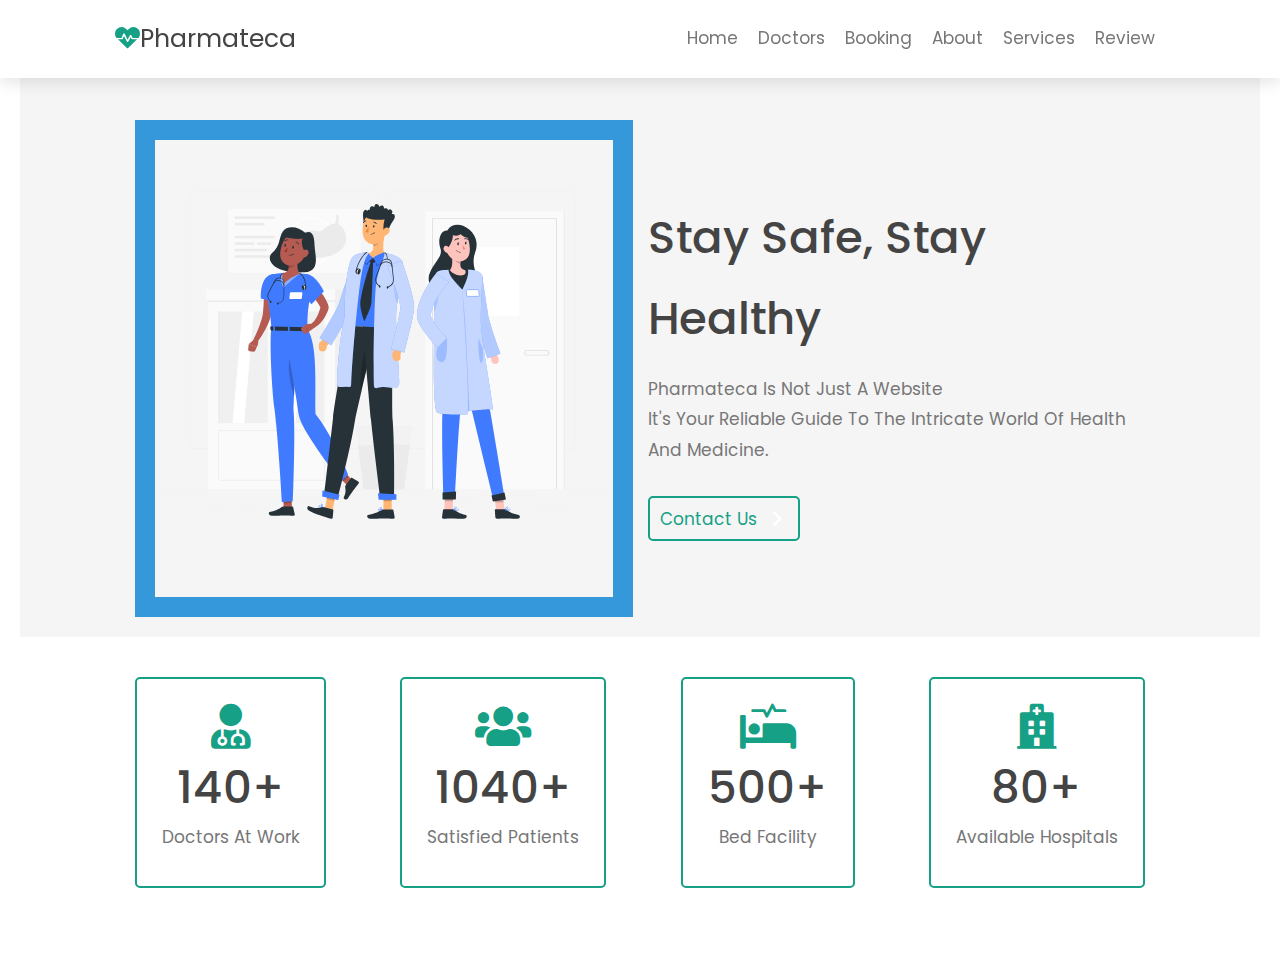
<file: index.html>
<!DOCTYPE html>
<html lang="en">
<head>
    <link rel="stylesheet" href="https://maxcdn.bootstrapcdn.com/bootstrap/4.5.2/css/bootstrap.min.css">
    <link rel="icon" href="favicon.png" type="image/x-icon">

    <meta charset="UTF-8">
    <meta http-equiv="X-UA-Compatible" content="IE=edge">
    <meta name="viewport" content="width=device-width, initial-scale=1.0">
    <link rel="stylesheet" href="style.css">
    <link rel="stylesheet" href="https://cdnjs.cloudflare.com/ajax/libs/font-awesome/5.15.4/css/all.min.css">    
    <title>Document</title>
    
</head>

<!-- header section starts -->
<header class="header">
    <a href="#" class="logo"><i class="fas fa-heartbeat"></i>Pharmateca</a>
    <nav class="navbar">
        <a href="index.html">home</a>
        <a href="doctors.html">doctors</a>
        <a href="booking.html">booking</a>
        <a href="about.html">about</a>
        <a href="services.html">services</a>
        <a href="review.html">review</a>
    </nav>
    <div id="menu-btn" class="fas fa-bars"></div>
</header>
<!-- header section end -->

<!-- home section starts -->
<section class="home" id="home">
    <div class="image">
        <img src="Doctors-rafiki.svg" alt="">
    </div>
    <div class="content">
        <h3>stay safe, stay healthy</h3>
        <p>Pharmateca is not just a website<br> it's your reliable guide to the intricate world of health and medicine.</p>
        <a href="#" class="btn"> Contact Us<span class="fas fa-chevron-right"></span> </a>
    </div>
</section>
<!-- home section end -->

<!-- icons section starts -->
<section class="icons-container">
    <div class="icons">
        <i class="fas fa-user-md"></i>
        <h3>140+</h3>
        <p>doctors at work</p>
    </div>

    <div class="icons">
        <i class="fa fa-users"></i>
        <h3>1040+</h3>
        <p>Satisfied patients</p>
    </div>

    <div class="icons">
        <i class="fa fa-procedures"></i> 
        <h3>500+</h3>
        <p>Bed facility</p>
    </div>

    <div class="icons">
        <i class="fa fa-hospital"></i>
        <h3>80+</h3>
        <p>Available hospitals</p>
    </div>
</section>
<!-- icon section end -->

<body>
    <script src="script.js"></script>
</body>
</html>
</file>
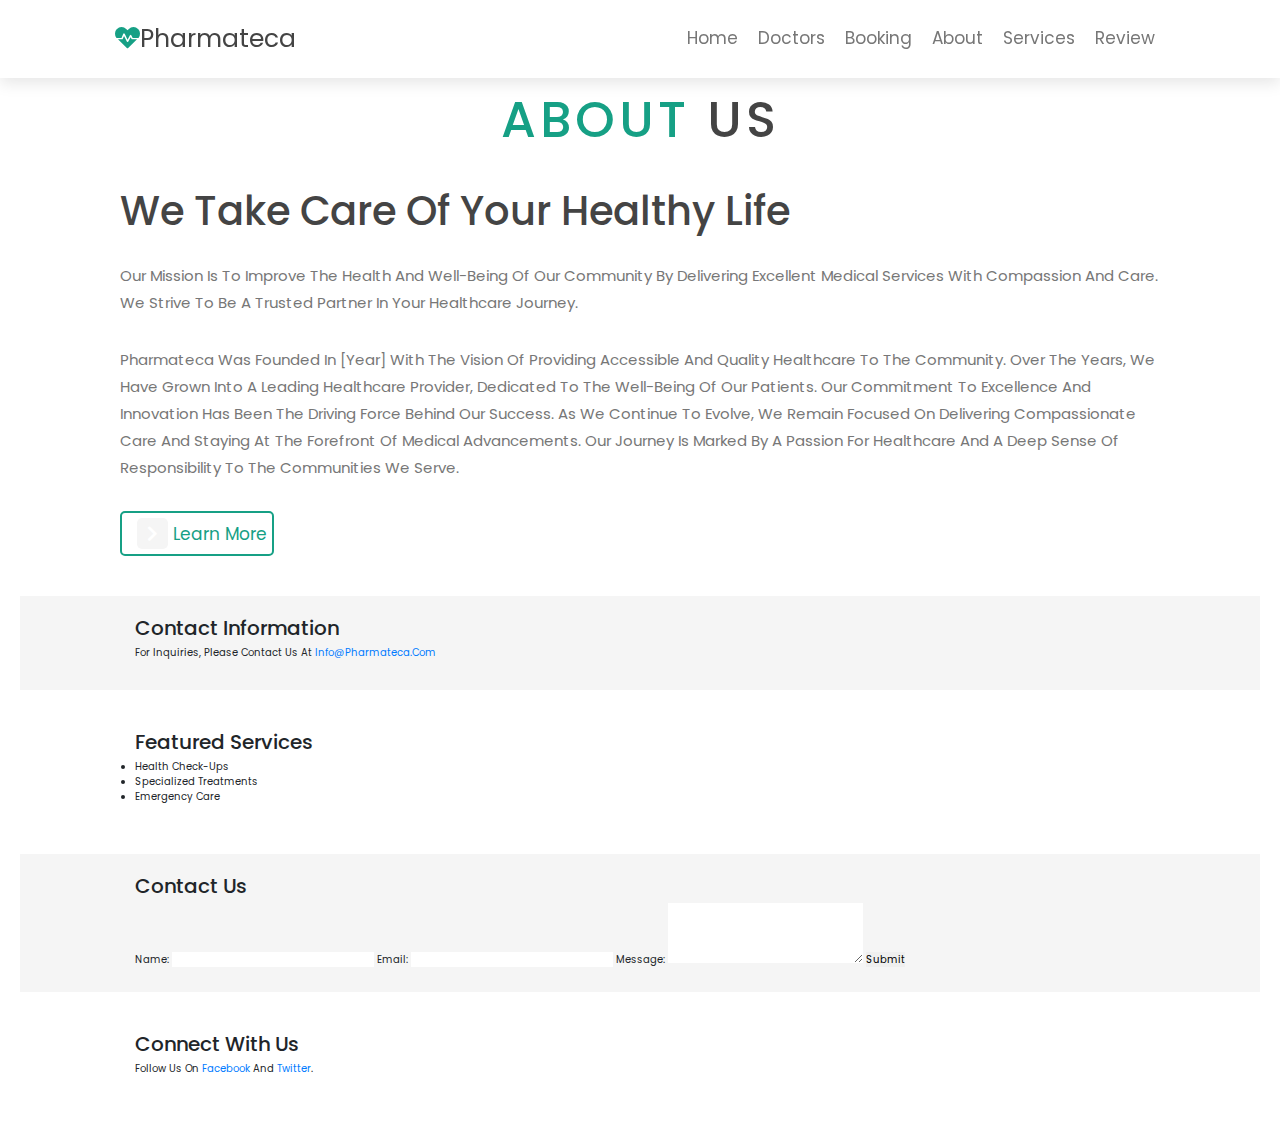
<file: about.html>
<!DOCTYPE html>
<html lang="en">

<head>
    <link rel="stylesheet" href="https://maxcdn.bootstrapcdn.com/bootstrap/4.5.2/css/bootstrap.min.css">
    <link rel="icon" href="favicon.png" type="image/x-icon">

    <meta charset="UTF-8">
    <meta http-equiv="X-UA-Compatible" content="IE=edge">
    <meta name="viewport" content="width=device-width, initial-scale=1.0">
    <link rel="stylesheet" href="style.css">
    <link rel="stylesheet" href="https://cdnjs.cloudflare.com/ajax/libs/font-awesome/5.15.4/css/all.min.css">
    <title>Document</title>
</head>



    <header class="header">
        <a href="#" class="logo"><i class="fas fa-heartbeat"></i>Pharmateca</a>
        <nav class="navbar">
            <a href="index.html">home</a>
            <a href="doctors.html">doctors</a>
            <a href="booking.html">booking</a>
            <a href="about.html">about</a>
            <a href="services.html">services</a>
            <a href="review.html">review</a>
        </nav>
        <div id="menu-btn" class="fas fa-bars"></div>
    </header>

    <div style="height: 50px;"></div>

    <section class="about" id="about">
        <h1 class="heading"><span> About </span> us</h1>
        <div class="row">
            
            <div class="content">
                <h3>We take care of your healthy life</h3>
                <p>Our mission is to improve the health and well-being of our community by delivering excellent medical services with compassion and care. We strive to be a trusted partner in your healthcare journey.</p>
                <p>Pharmateca Was Founded In [Year] With The Vision Of Providing Accessible And Quality Healthcare To The Community. Over The Years, We Have Grown Into A Leading Healthcare Provider, Dedicated To The Well-Being Of Our Patients. Our Commitment To Excellence And Innovation Has Been The Driving Force Behind Our Success.

                    As We Continue To Evolve, We Remain Focused On Delivering Compassionate Care And Staying At The Forefront Of Medical Advancements. Our Journey Is Marked By A Passion For Healthcare And A Deep Sense Of Responsibility To The Communities We Serve.</p>
                <a href="#" class="btn"><span class="fas fa-chevron-right"></span> learn more</a>
            </div>
        </div>
    </section>

  
    <!-- Snippet 1: Contact Information -->
    <section class="contact-info">
        <h2>Contact Information</h2>
        <p>For inquiries, please contact us at <a href="mailto:info@pharmateca.com">info@pharmateca.com</a></p>
    </section>

    <!-- Snippet 2: Featured Services -->
    <section class="featured-services">
        <h2>Featured Services</h2>
        <ul>
            <li>Health Check-ups</li>
            <li>Specialized Treatments</li>
            <li>Emergency Care</li>
        </ul>
    </section>

    <section class="contact-form">
        <h2>Contact Us</h2>
        <form action="process_contact.php" method="post">
            <label for="name">Name:</label>
            <input type="text" id="name" name="name" required>

            <label for="email">Email:</label>
            <input type="email" id="email" name="email" required>

            <label for="message">Message:</label>
            <textarea id="message" name="message" rows="4" required></textarea>

            <button type="submit">Submit</button>
        </form>
    </section>

    <!-- Snippet 3: Social Media Links -->
    <section class="social-media">
        <h2>Connect with Us</h2>
        <p>Follow us on <a href="https://www.facebook.com/pharmateca" target="_blank">Facebook</a> and <a href="https://twitter.com/pharmateca" target="_blank">Twitter</a>.</p>
    </section>

    <body>
        <script src="script.js"></script>
    </body>

</html>
</file>
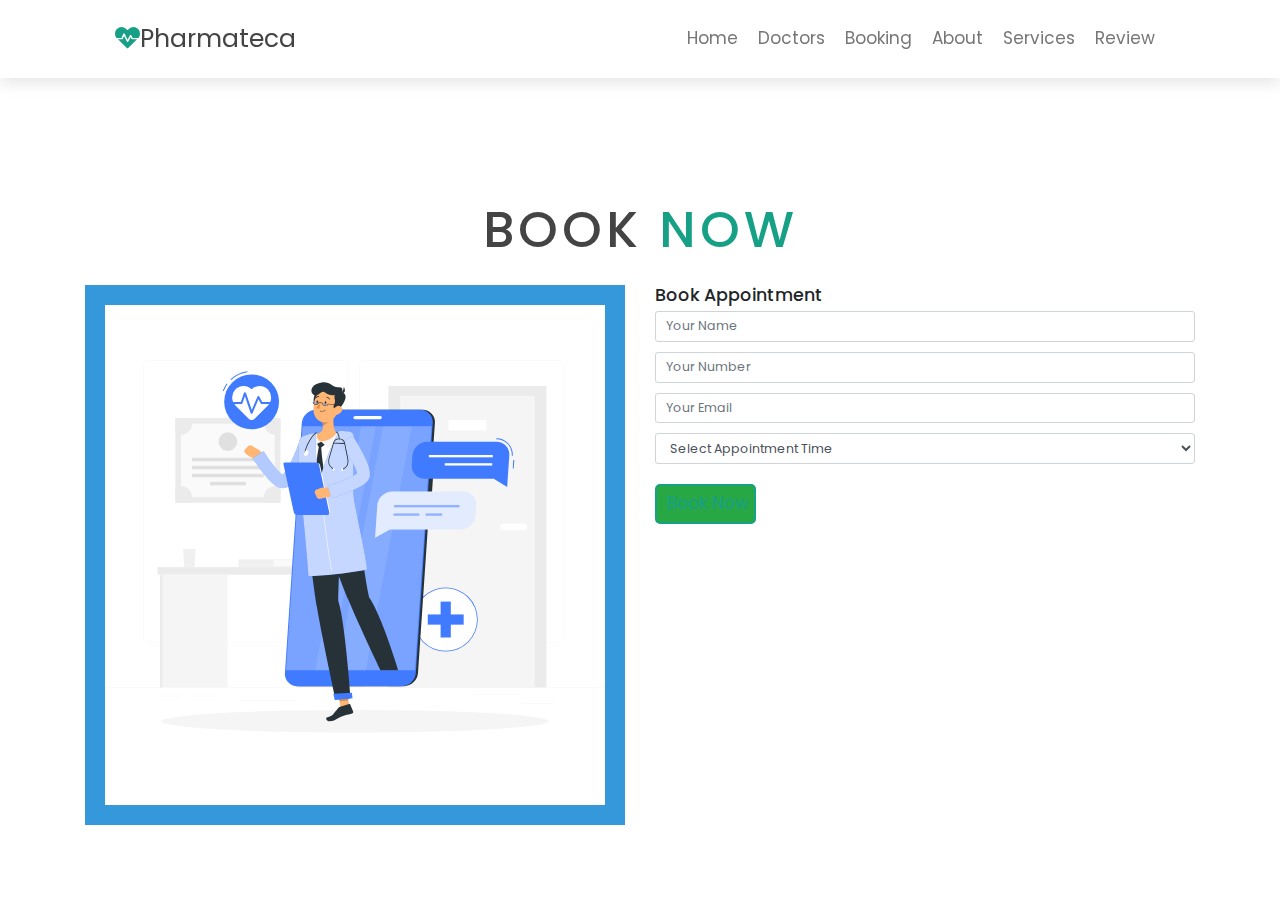
<file: booking.html>
<!DOCTYPE html>
<html lang="en">
<head>
    <link rel="stylesheet" href="https://maxcdn.bootstrapcdn.com/bootstrap/4.5.2/css/bootstrap.min.css">
    <link rel="icon" href="favicon.png" type="image/x-icon">

    <meta charset="UTF-8">
    <meta http-equiv="X-UA-Compatible" content="IE=edge">
    <meta name="viewport" content="width=device-width, initial-scale=1.0">
    <link rel="stylesheet" href="style.css">
    <link rel="stylesheet" href="https://cdnjs.cloudflare.com/ajax/libs/font-awesome/5.15.4/css/all.min.css">    
    <title>Document</title>
</head>
<header class="header">
    <a href="#" class="logo"><i class="fas fa-heartbeat"></i>Pharmateca</a>
    <nav class="navbar">
        <a href="index.html">home</a>
        <a href="doctors.html">doctors</a>
        <a href="booking.html">booking</a>
        <a href="about.html">about</a>
        <a href="services.html">services</a>
        <a href="review.html">review</a>
    </nav>
    <div id="menu-btn" class="fas fa-bars"></div>
</header>

    <div style="height: 50px;"></div> 
    <div style="height: 50px;"></div> 
    <div style="height: 50px;"></div> 
    <section class="container mt-5">
        <h1 class="heading">Book <span>Now</span></h1>
      
        <div class="row">
          <div class="col-md-6">
            <div class="image">
              <img src="Online Doctor-rafiki.svg" alt="">
            </div>
          </div>
      
          <div class="col-md-6">
            <form>
              <h3>Book Appointment</h3>
              <input type="text" class="form-control form-control-lg mb-3" placeholder="Your Name">
              <input type="number" class="form-control form-control-lg mb-3" placeholder="Your Number">
              <input type="email" class="form-control form-control-lg mb-3" placeholder="Your Email">
              <select class="form-control form-control-lg mb-3">
                <option value="">Select Appointment Time</option>
      
                
      <option
       
      value="10:00 AM - 11:00 AM">10:00 AM - 11:00 AM</option>
      
                
      <option
       
      value="11:00 AM - 12:00 PM">11:00 AM - 12:00 PM</option>
      
                
      <option
       
      value="12:00 PM - 1:00 PM">12:00 PM - 1:00 PM</option>
      
                
      <option
       
      value="1:00 PM - 2:00 PM">1:00 PM - 2:00 PM</option>
      
                
      <option
       
      value="2:00 PM - 3:00 PM">2:00 PM - 3:00 PM</option>
              </select>
              <input type="submit" class="btn btn-success btn-lg" value="Book Now" id="sound">
            </form>
          </div>
        </div>
      </section>
      <body>
        <script src="script.js"></script>
    </body>
</html>
</file>
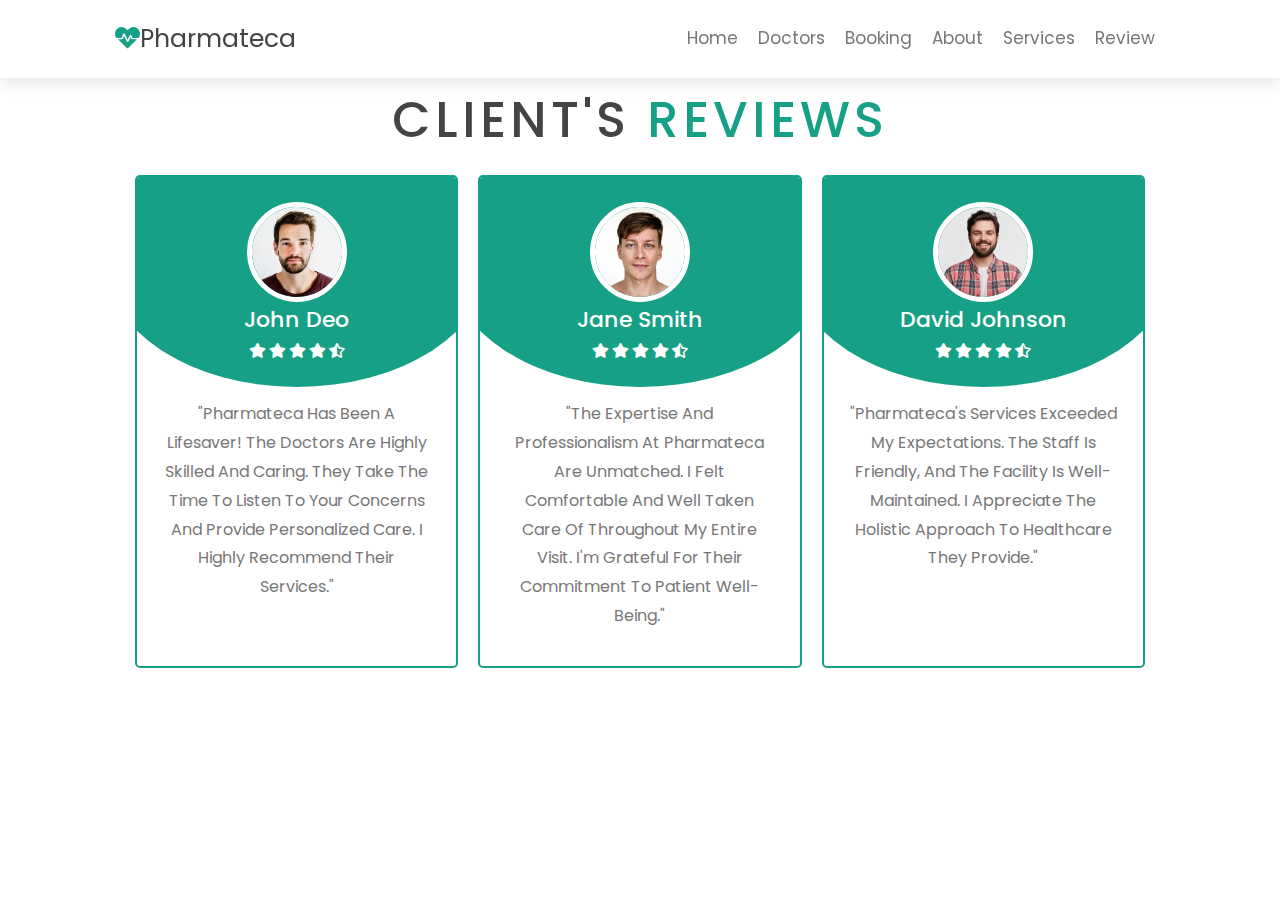
<file: review.html>
<!DOCTYPE html>
<html lang="en">

<head>
    <link rel="stylesheet" href="https://maxcdn.bootstrapcdn.com/bootstrap/4.5.2/css/bootstrap.min.css">
    <link rel="icon" href="favicon.png" type="image/x-icon">

    <meta charset="UTF-8">
    <meta http-equiv="X-UA-Compatible" content="IE=edge">
    <meta name="viewport" content="width=device-width, initial-scale=1.0">
    <link rel="stylesheet" href="style.css">
    <link rel="stylesheet" href="https://cdnjs.cloudflare.com/ajax/libs/font-awesome/5.15.4/css/all.min.css">
    <title>Pharmateca - Your Health, Our Priority</title>
</head>


    <header class="header">
        <a href="#" class="logo"><i class="fas fa-heartbeat"></i>Pharmateca</a>
        <nav class="navbar">
            <a href="index.html">home</a>
            <a href="doctors.html">doctors</a>
            <a href="booking.html">booking</a>
            <a href="about.html">about</a>
            <a href="services.html">services</a>
            <a href="review.html">review</a>
        </nav>
        <div id="menu-btn" class="fas fa-bars"></div>
    </header>
    

    <div style="height: 50px;"></div>

        <section class="review" id="review">
            <h1 class="heading"> Client's <span>reviews</span></h1>
            <div class="box-container">
                <div class="box">
                    <img src="portrait-white-man-isolated_53876-40306.jpg" alt="">
                    <h3>John Deo</h3>
                    <div class="stars">
                        <i class="fas fa-star"></i>
                        <i class="fas fa-star"></i>
                        <i class="fas fa-star"></i>
                        <i class="fas fa-star"></i>
                        <i class="fas fa-star-half-alt"></i>
                    </div>
                    <p class="text">
                        "Pharmateca has been a lifesaver! The doctors are highly skilled and caring. They take the time to listen to your concerns and provide personalized care. I highly recommend their services."
                    </p>
                </div>
                <div class="box">
                    <img src="portrait-austrian-man_53876-15108.jpg" alt="">
                    <h3>Jane Smith</h3>
                    <div class="stars">
                        <i class="fas fa-star"></i>
                        <i class="fas fa-star"></i>
                        <i class="fas fa-star"></i>
                        <i class="fas fa-star"></i>
                        <i class="fas fa-star-half-alt"></i>
                    </div>
                    <p class="text">
                        "The expertise and professionalism at Pharmateca are unmatched. I felt comfortable and well taken care of throughout my entire visit. I'm grateful for their commitment to patient well-being."
                    </p>
                </div>
                <div class="box">
                    <img src="young-bearded-man-with-striped-shirt_273609-5677.avif" alt="">
                    <h3>David Johnson</h3>
                    <div class="stars">
                        <i class="fas fa-star"></i>
                        <i class="fas fa-star"></i>
                        <i class="fas fa-star"></i>
                        <i class="fas fa-star"></i>
                        <i class="fas fa-star-half-alt"></i>
                    </div>
                    <p class="text">
                        "Pharmateca's services exceeded my expectations. The staff is friendly, and the facility is well-maintained. I appreciate the holistic approach to healthcare they provide."
                    </p>
                </div>
            </div>
        </section>
        <body>
            <script src="script.js"></script>
        </body>
    
</html>
</file>
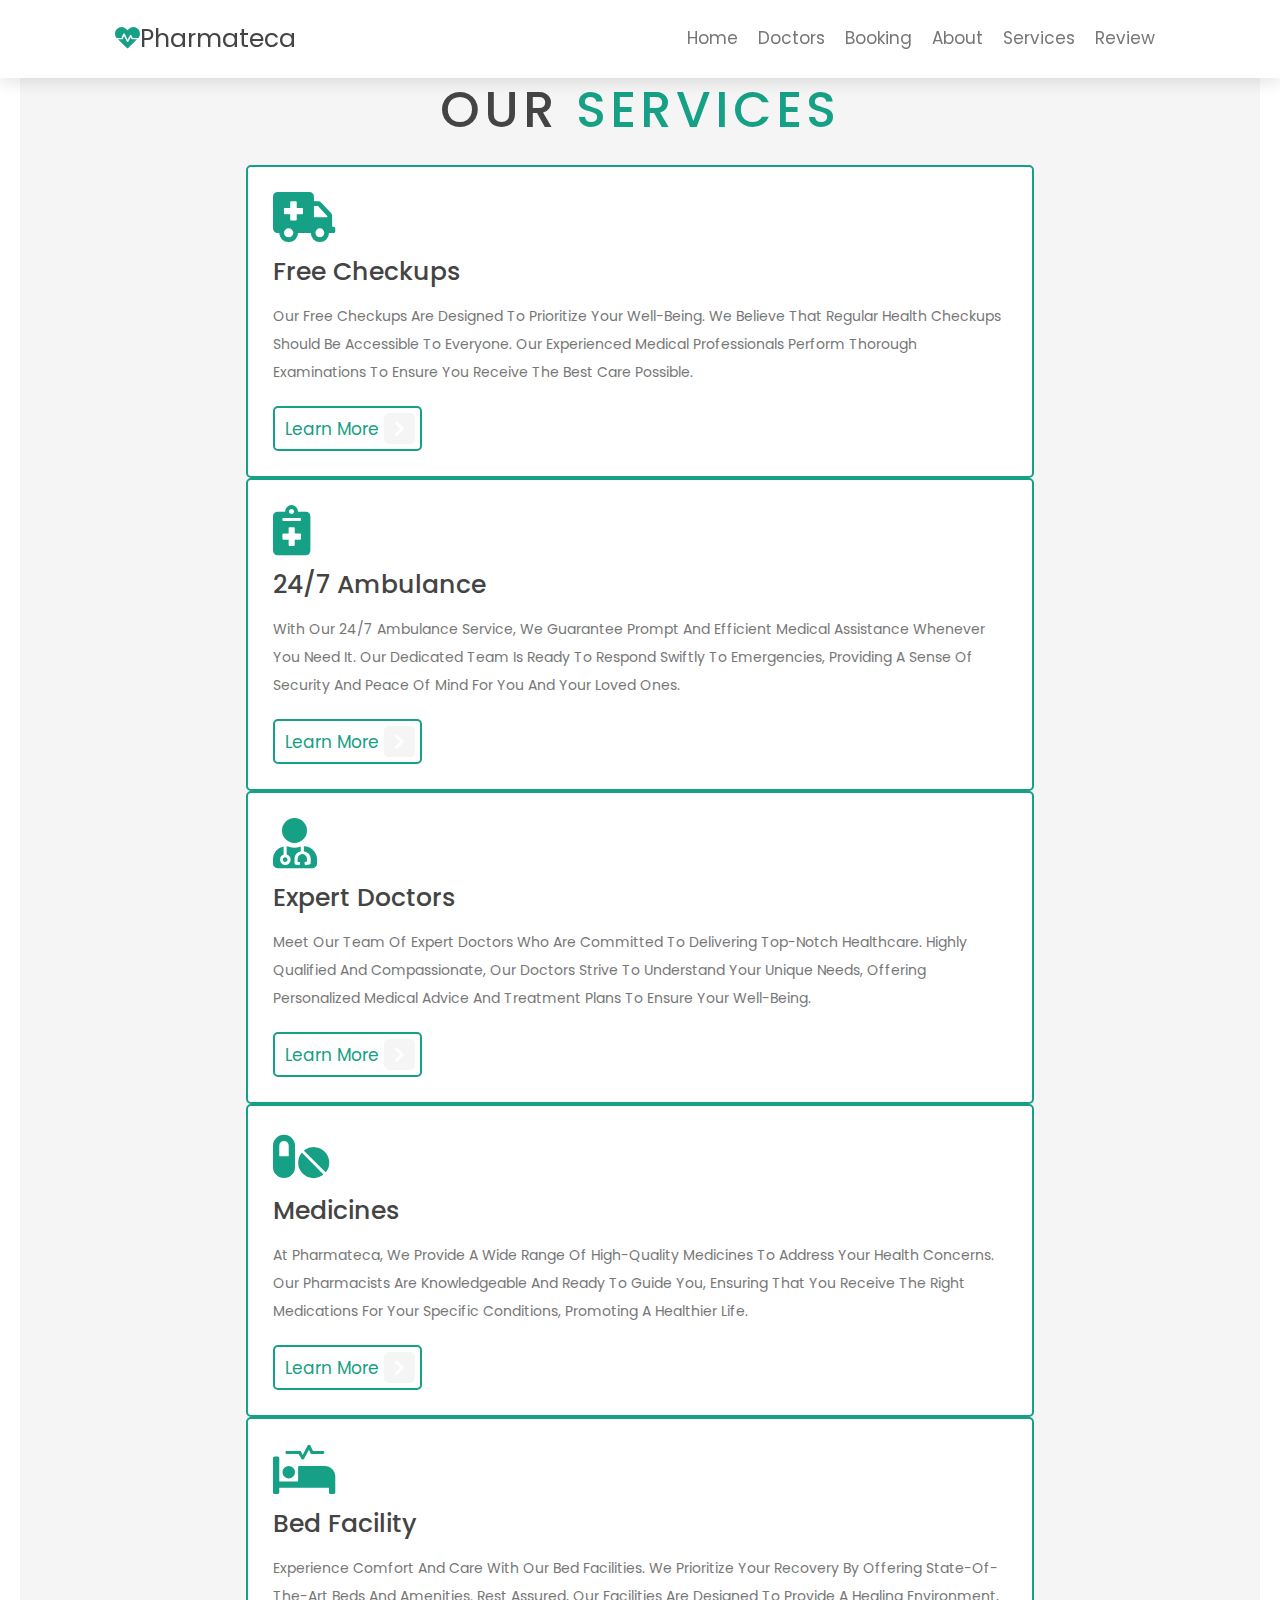
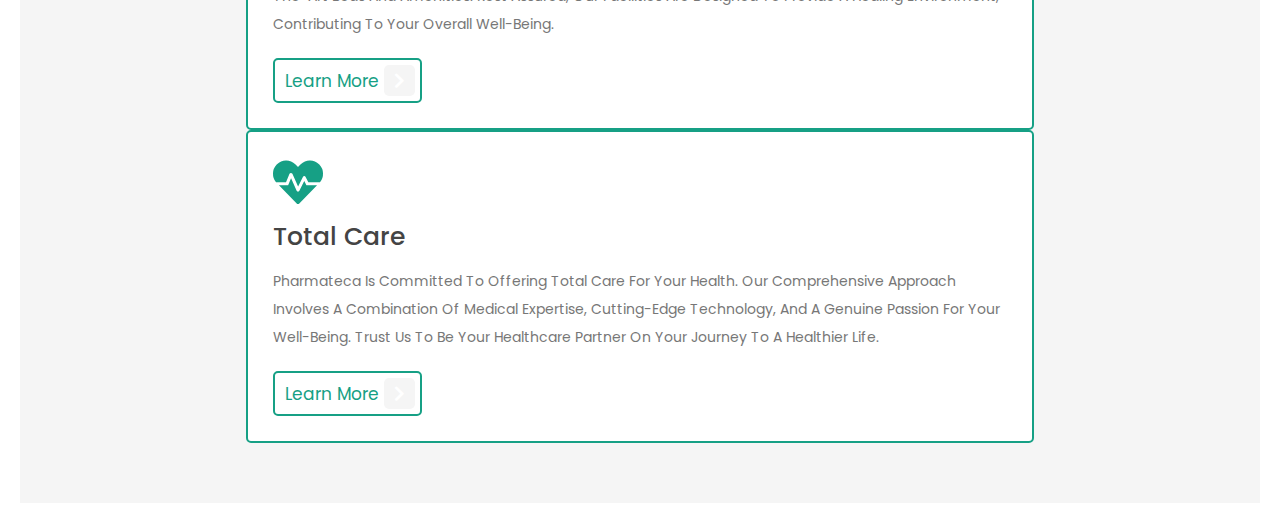
<file: services.html>
<!DOCTYPE html>
<html lang="en">
<head>
    <link rel="stylesheet" href="https://maxcdn.bootstrapcdn.com/bootstrap/4.5.2/css/bootstrap.min.css">
    <link rel="icon" href="favicon.png" type="image/x-icon">

    <meta charset="UTF-8">
    <meta http-equiv="X-UA-Compatible" content="IE=edge">
    <meta name="viewport" content="width=device-width, initial-scale=1.0">
    <link rel="stylesheet" href="style.css">
    <link rel="stylesheet" href="https://cdnjs.cloudflare.com/ajax/libs/font-awesome/5.15.4/css/all.min.css">
    <title>Pharmateca - Your Health, Our Priority</title>
</head>

    <header class="header">
        <a href="#" class="logo"><i class="fas fa-heartbeat"></i>Pharmateca</a>
        <nav class="navbar">
            <a href="index.html">home</a>
            <a href="doctors.html">doctors</a>
            <a href="booking.html">booking</a>
            <a href="about.html">about</a>
            <a href="services.html">services</a>
            <a href="review.html">review</a>
        </nav>
        <div id="menu-btn" class="fas fa-bars"></div>
        <audio id="menuClickSound" src="kick-bass.mp3"></audio>
    </header>

    <section>
        <section class="services" id="services">
            <h1 class="heading"> Our <span>Services</span></h1>
            <div class="box-container">
                <div class="box">
                    <i class="fas fa-ambulance"></i>
                    <h3>Free Checkups</h3>
                    <p>Our free checkups are designed to prioritize your well-being. We believe that regular health checkups should be accessible to everyone. Our experienced medical professionals perform thorough examinations to ensure you receive the best care possible.</p>
                    <a href="#" class="btn"> Learn More<span class="fas fa-chevron-right"></span> </a>
                </div>
                <div class="box">
                    <i class="fas fa-notes-medical"></i>
                    <h3>24/7 Ambulance</h3>
                    <p>With our 24/7 ambulance service, we guarantee prompt and efficient medical assistance whenever you need it. Our dedicated team is ready to respond swiftly to emergencies, providing a sense of security and peace of mind for you and your loved ones.</p>
                    <a href="#" class="btn"> Learn More<span class="fas fa-chevron-right"></span> </a>
                </div>
                <div class="box">
                    <i class="fas fa-user-md"></i>
                    <h3>Expert Doctors</h3>
                    <p>Meet our team of expert doctors who are committed to delivering top-notch healthcare. Highly qualified and compassionate, our doctors strive to understand your unique needs, offering personalized medical advice and treatment plans to ensure your well-being.</p>
                    <a href="#" class="btn"> Learn More<span class="fas fa-chevron-right"></span> </a>
                </div>
                <div class="box">
                    <i class="fas fa-pills"></i>
                    <h3>Medicines</h3>
                    <p>At Pharmateca, we provide a wide range of high-quality medicines to address your health concerns. Our pharmacists are knowledgeable and ready to guide you, ensuring that you receive the right medications for your specific conditions, promoting a healthier life.</p>
                    <a href="#" class="btn"> Learn More<span class="fas fa-chevron-right"></span> </a>
                </div>
                <div class="box">
                    <i class="fas fa-procedures"></i>
                    <h3>Bed Facility</h3>
                    <p>Experience comfort and care with our bed facilities. We prioritize your recovery by offering state-of-the-art beds and amenities. Rest assured, our facilities are designed to provide a healing environment, contributing to your overall well-being.</p>
                    <a href="#" class="btn"> Learn More<span class="fas fa-chevron-right"></span> </a>
                </div>
                <div class="box">
                    <i class="fas fa-heartbeat"></i>
                    <h3>Total Care</h3>
                    <p>Pharmateca is committed to offering total care for your health. Our comprehensive approach involves a combination of medical expertise, cutting-edge technology, and a genuine passion for your well-being. Trust us to be your healthcare partner on your journey to a healthier life.</p>
                    <a href="#" class="btn"> Learn More<span class="fas fa-chevron-right"></span> </a>
                </div>
            </div>
        </section>
    </section>
    <body>
        <script src="script.js"></script>
    </body>
</html>
</file>
<file: style.css>
@import url('https://fonts.googleapis.com/css2?family=Poppins:wght@100;200;300;400;500;600;700&display=swap');
:root{

    --green: #16a085;
     --black: #444;
    --light-color: #777;
    --box-shadow:.5rem .5rem 0 ☐rgba(22, 160, 133, .2);
     --text-shadow:.4rem .4rem 0 □rgba(0, 0, 0, .2);
     --border:.2rem solid var(--green);
    }
*{
    font-family: 'Poppins', sans-serif;
    margin:0; padding: 0;
    box-sizing: border-box;
    outline: none; border: none;
    text-transform: capitalize;
    transition: all .2s ease-out;
    text-decoration: none;
}

.heading{
text-align: center;
padding-bottom: 2rem;
text-shadow: var(--text-shadow);
text-transform: uppercase;
color:var(--black);
font-size: 5rem;
letter-spacing: .4rem;
}
.heading span{
    text-transform: uppercase;
    color:var(--green)
}
html{
font-size: 62.5%;
overflow-x: hidden;
scroll-padding-top: 7rem;
 scroll-behavior: smooth;
}

section{
    padding: 2rem 9%;
    margin: 20px;
}
section:nth-child(even){
    background: #f5f5f5;
}
.btn{
display: inline-block;
margin-top: 1rem;
 padding: .5rem;
  padding-left: 1rem; 
  border:var(--border); 
  border-radius: .5rem; 
  box-shadow: var(--box-shadow); 
  color:var(--green);
  cursor: pointer; 
  font-size: 1.7rem;
}



.btn span{
padding:.7rem 1rem;
border-radius: .5rem;
background: var(--green); 
color:#fff;
margin-left: .5rem;
background: #f5f5f5;
}


.btn:hover{
background: var(--green); 
color: #fff;
}
.btn:hover span{
color: var(--green);
 background:#fff;
  margin-left: 1rem;
}







.home{
display: flex;
align-items: center;
flex-wrap: wrap;
gap:1.5rem;
padding-top: 10rem;
}

.home .image{
flex:1 1 45rem;
}
.home .image img{
width: 100%;
}
.home .content{
    flex:1 1 45rem;
}

.home .content h3{
font-size: 4.5rem;
color:var(--black);
line-height:1.8;
text-shadow: var(--text-shadow);
}


.home .content p{
font-size: 1.7rem;
color:var(--light-color);
line-height: 1.8;
padding: 1rem 0;
}









.header{

padding: 2rem 9%;
position: fixed;
top:0; left: 0; right: 0;
z-index: 1000;
box-shadow: 0 .5rem 1.5rem rgba(0, 0, 0, .1);
display: flex;
align-items: center;
justify-content: space-between;
background: #fff;
}

.header .logo{

font-size: 2.5rem; 
color: var(--black);
}
.header .logo i{ 
    color: var(--green);
}

.header .navbar a{

font-size: 1.7rem;
color: var(--light-color);
margin-left: 2rem;
}
.header .navbar a:hover{ 
    color: var(--green);
}

#menu-btn{
font-size: 2.5rem;
border-radius: .5rem;
background: #eee;
 color:var(--green);
padding: 1rem 1.5rem;
cursor: pointer;
display:none
}





@media (max-width:991px) {
html{

font-size: 55%;
}
.header {
padding: 2rem;
}

section{
    padding: 2rem;
}
}


@media (max-width: 768px){
    #menu-btn{
        display: initial;
    }


    header.navbar{
        position: absolute;
top:115%;
 right: 2rem;
  border-radius:.5rem;
box-shadow: var(--box-shadow);
width: 30rem;
border:var(--border);
background: #fff;
transform: scale(0);
opacity: 0;
transform-origin: top-right;
transition:none
}

header.navbar .active{
    transform: scale(1);
opacity: 1;

transition:.2s ease-out
}
.header .navbar a{ 
    font-size: 2rem;
    display: block;
    margin:2.5rem;
}
}
@media (max-width:450px) {
html {
font-size: 50%;
    }
}

.icons-container{
display: flex;
gap: 2rem;
grid-template-columns: repeat (auto-fit, minmax(20rem, 1fr));

padding-bottom: 5rem;
justify-content: space-between;
}
.icons-container .icons{
    border:var(--border);
    box-shadow: var(--box-shadow);
    border-radius: .5rem;
    text-align: center;
    padding: 2.5rem;

}


.icons-container .icons i{
font-size: 4.5rem;
color:var(--green); 
padding-bottom: .7rem;
} 

.icons-container .icons h3{ font-size: 4.5rem;
color:var(--black); 
padding: .5rem 0;
text-shadow:var(--text-shadow);
}

.icons-container .icons p{
font-size: 1.7rem;
color:var(--light-color); 

}
.doctors .box-container{
    display: grid;
    grid-template-columns: repeat(auto-fit,minmax(27rem,1fr));
    gap:2rem;
}

.doctors .box-container .box{
     text-align: center; 
     background:#fff;
border-radius: .5rem;
border: var(--border);
box-shadow: var(--box-shadow);
 padding: 2rem;
}

.doctors .box-container .box img{ 
    height: 17rem; 
    border:var(--border);
border-radius: .1rem;
 margin-top: 3rem;

  margin-bottom: 2rem;
  margin-right: 44;
}

.doctors .box-container .box h3{
color:var(--black);
font-size: 2.5rem;
}

.doctors .box-container .box span{
color:var(--black);
font-size: 1.5rem;
}

.doctors .box-container .box .share{

padding-top: 2rem;
}
.doctors .box-container .box .share a{
height: 5rem; 
width: 5rem;
 line-height: 4.5rem;
  font-size: 2rem;
   color:var(--green); 
   border-radius: .5rem;
    border: var(--border);
     margin:.3rem;
}
.doctors .heading{
    font-size: 7rem;
}
.booking    .book .heading{
    font-size: .22rem;
    border-radius: 3rem;
    background-color: #16a085;
}
.book .row{
    display: flex;
    align-items: center;
    flex-wrap: wrap;
    gap:2rem;
}
.book .row .image {
    flex:1 1 45 rem;
}

.book .row .image img {
    width: 100%;
}

.book .row form{
flex:1 1 45rem; 
background:#fff;
border:var(--border);
box-shadow: var (--box-shadow);
text-align: center;
padding: 2rem;
border-radius: .5rem;
}

.about .row{
     display: flex;
align-items: center;
flex-wrap: wrap;
gap: 2rem;
}
.about .row .image{
flex:1 1 45rem;
}
.about .row .image img{
width: 700px;
height: auto;
}
.about .row .content{
    flex: 1 1 45 rem;
}

.about .row .content h3{ 
    color: var(--black);

text-shadow: var(--text-shadow); 
font-size: 4rem;
line-height: 1.8;
}
.about .row .content p{
color: var(--light-color);
padding: 1rem 0;
font-size: 1.5rem;
line-height: 1.8;
}
﻿

.services .box-container{

display: grid;
grid-template-columns: repeat (auto-fit, minmax(27rem, 1fr));
gap:2rem;
}
.services .box-container .box {
    background:#fff;
border-radius: .5rem;
box-shadow: var(--box-shadow);
border:var(--border);
padding: 2.5rem;
}
.services .box-container .box i{
    color: var(--green);
    font-size: 5rem;
    padding-bottom: .5rem;
}
.services .box-container .box h3{
    color: var(--black);
    font-size: 2.5rem;
    padding: 1rem 0;
}
.services .box-container .box p{
    color: var(--light-color);
    font-size: 1.4rem;
    line-height: 2;
}

.review .box-container{

display: grid;
grid-template-columns: repeat(auto-fit, minmax(27rem, 1fr));
gap: 2rem;
 }
.review .box-container .box{
border: var(--border);
box-shadow:var(--box-shadow);
border-radius: .5rem;
padding:2.5rem;
background: #fff;
text-align: center;
position: relative;
overflow: hidden;
z-index: 0;
}


.review .box-container .box img{
height: 10rem; 
width: 10rem;
border-radius: 50%;
object-fit: cover;
 border:.5rem solid #fff;
}
.review .box-container .box h3{
    color:#fff;
    font-size: 2.2rem;
    padding: .5rem 0;
}
.review .box-container .box .stars i{
    color:#fff;
    font-size: 1.5rem;
}
.review .box-container .box .text{
    color:var(--light-color);
    line-height: 1.8;
    font-size: 1.6rem;
    padding-top: 4rem;
}


.review .box-container .box::before{
content: '';
position: absolute;
top:-4rem; left: 50%;
transform: translateX(-50%);
background: var(--green);
border-bottom-left-radius: 50%;
border-bottom-right-radius: 50%;
height: 25rem;
width: 120%;
z-index: -1 ;
}
#animate {
    width: 50px;
    height: 50px;
    background-color: red;
    position: relative;
    animation: borderAnimation 2s infinite;
}

@keyframes borderAnimation {
    0%, 100% {
        border: 2px solid red;
    }
    50% {
        border: 2px solid blue;
    }
}
</file>
